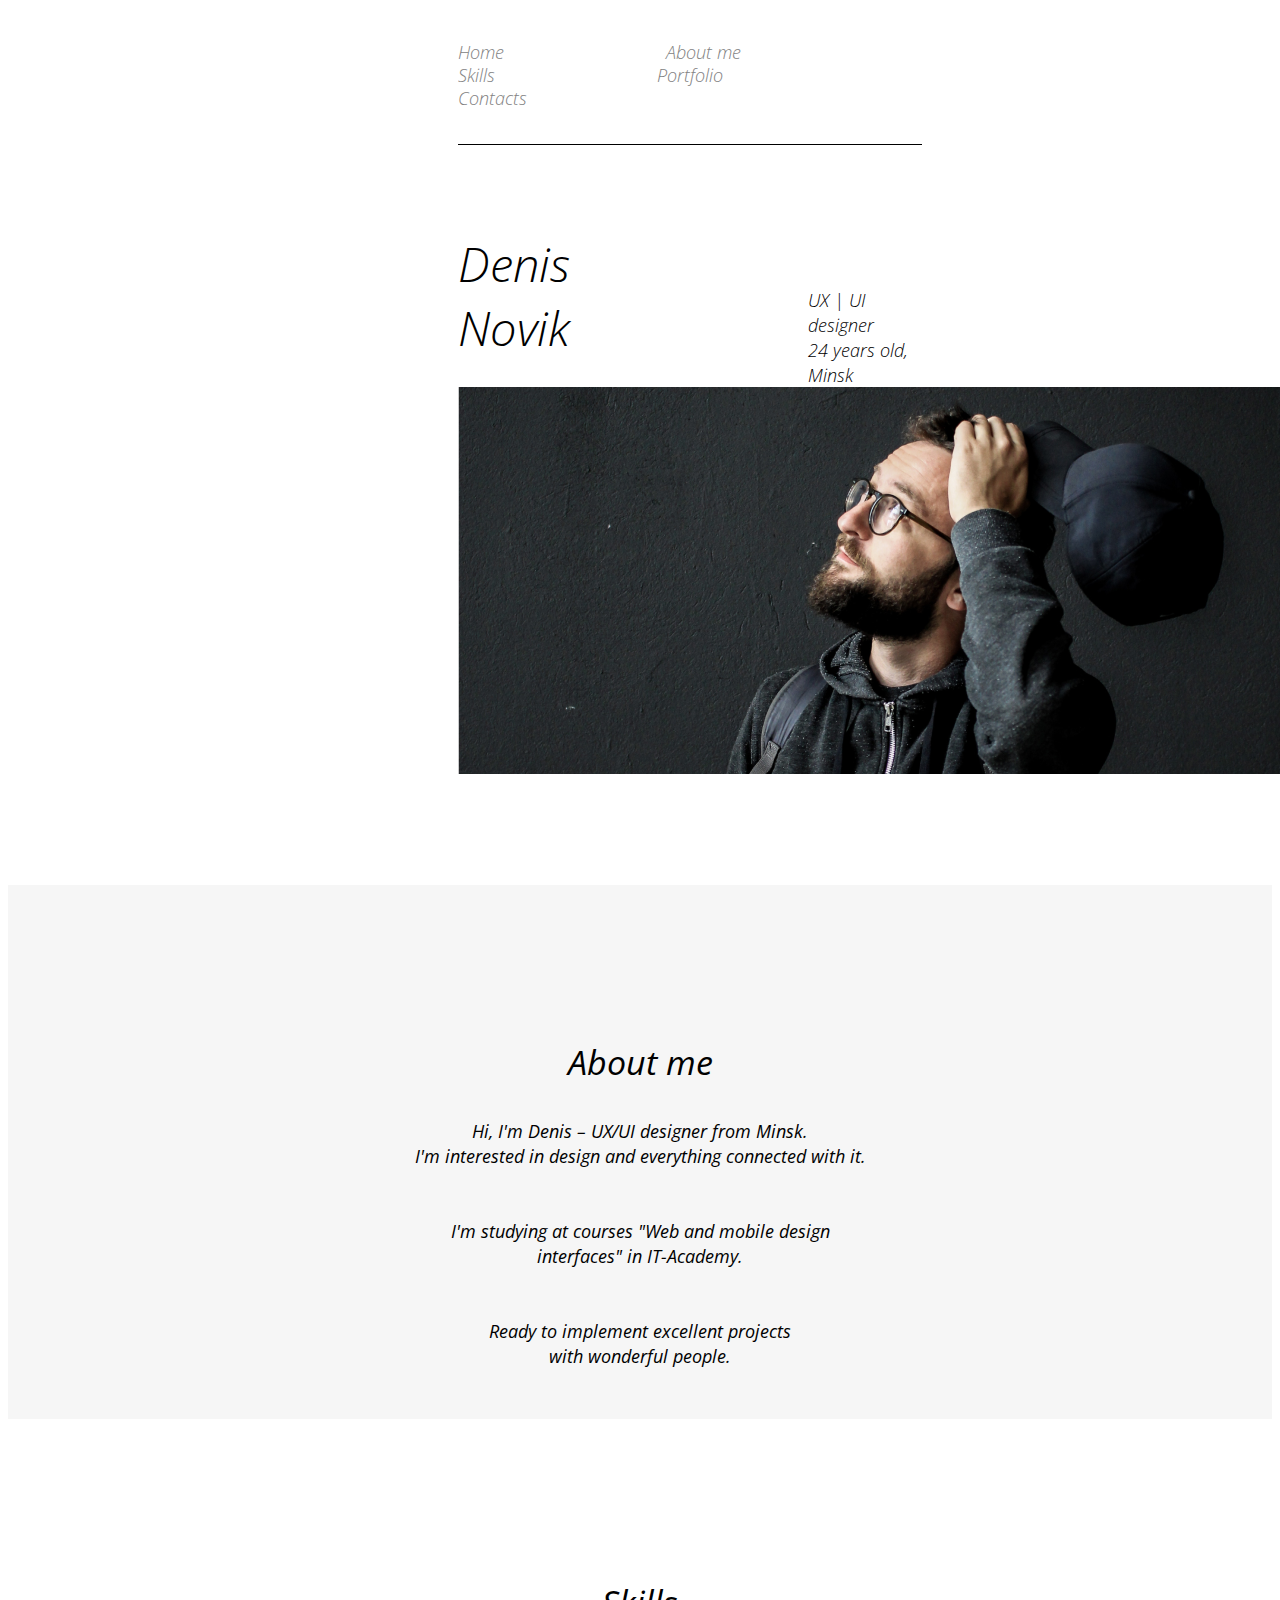
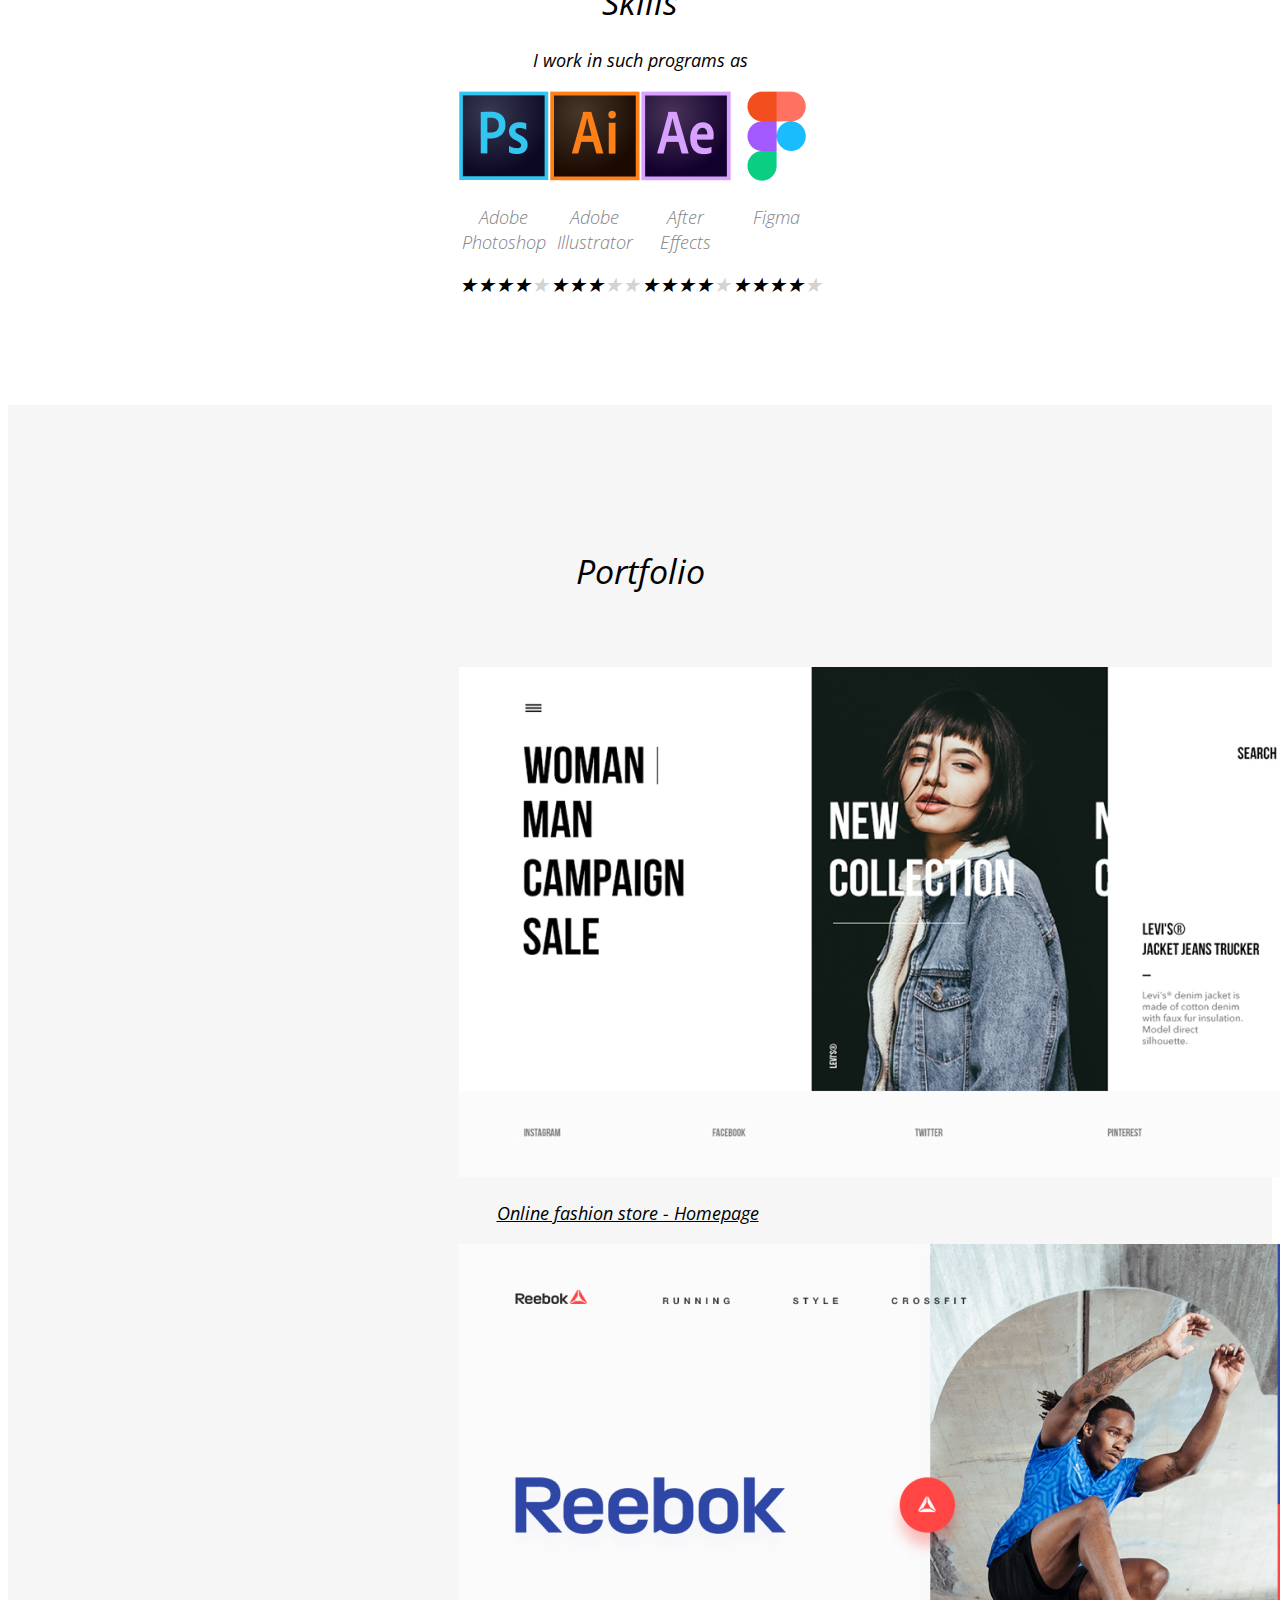
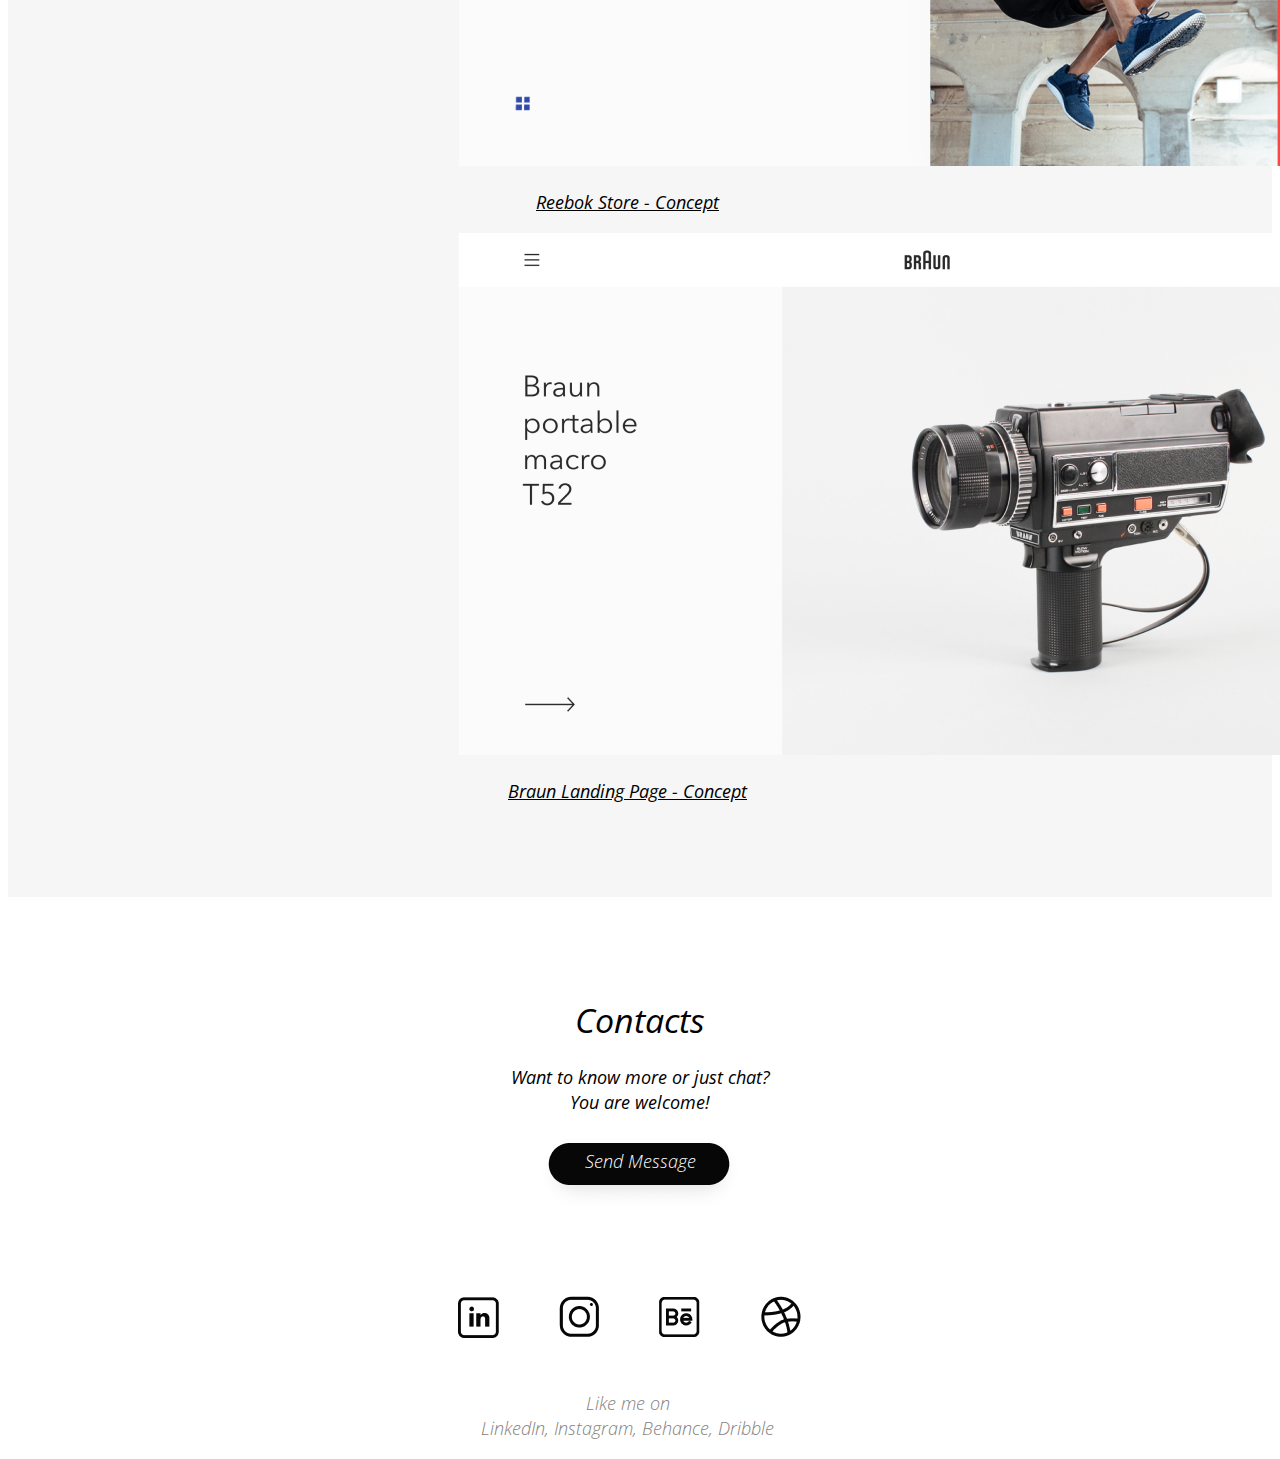
<file: Верстка сайта/index.html>
<!DOCTYPE html>
<html lang="en">
<head>
    <link rel="preconnect" href="https://fonts.googleapis.com">
    <link rel="preconnect" href="https://fonts.gstatic.com" crossorigin>
    <link href="https://fonts.googleapis.com/css2?family=Open+Sans:ital,wght@1,300&display=swap" rel="stylesheet">
    <meta charset="UTF-8">
    <title>FreeLanding</title>
    <link rel="stylesheet" type="text/css" href="FreeLanding.css">
    <style>


    </style>
</head>
<body>
<div class="wrapper">
    <header class="header">
        <div class="header_content_container">
            <div class="header_menu menu">
                <div class="menu_icon icon-menu">
                    <span></span>
                    <span></span>
                    <span></span>
                </div>
                <nav class="menu_body">

                    <ul>
                        <li>  <a href="" class="menu_link">Home</a></li>
                        <li> <a href="#About_me" class="menu_link">About me</a></li>
                        <li> <a href="#Skills" class="menu_link">Skills</a></li>
                        <li><a href="#Portfolio" class="menu_link">Portfolio</a></li>
                        <li><a href="#Contact" class="Contacts">Contacts</a></li>
                    </ul>

                </nav>
            </div>
        </div>
    </header>
    <main class="page">
<p class="Denis">
    Denis<br> Novik
</p>
        <p class="Designer">
            UX | UI designer <Br>
            24 years old, Minsk
        </p>
        <p class="Photo-Denis">
        <img src="Icons/BSPP2266.png">
    </p>
    </main>
    <main class="About_me">
        <a name="About_me"></a>
         <p class="About">
            About me
        </p>
        <p>
            Hi, I'm Denis – UX/UI designer from Minsk.<br>
            I'm interested in design and everything connected with it.<br><br><br>

            I'm studying at courses "Web and mobile design<br>
            interfaces" in IT-Academy.<br><br><br>

            Ready to implement excellent projects<br>
            with wonderful people.<br><br><br>
        </p>
    </main>
    <a name="Skills"></a>
<div class="Skills">

    <h1>Skills</h1>
    <p>
        I work in such programs as
    </p>
    <div class="programmes">
        <div class="Photoshop">
<img src="Icons/Photoshop.png">
   <p>
       Adobe<br> Photoshop
   </p>
            <div class="rating-mini">
                <span class="active"></span>
                <span class="active"></span>
                <span class="active"></span>
                <span class="active"></span>
                <span></span>
            </div>
        </div>
        <div class="Illustrator">

<img src="Icons/Illustrator.png">
            <p>
                Adobe <br>Illustrator
            </p>
            <div class="rating-mini">
                <span class="active"></span>
                <span class="active"></span>
                <span class="active"></span>
                <span></span>
                <span></span>
            </div>
        </div>
        <div class="After_Effects">
<img src="Icons/After_Effects.png">
            <p>
                After <br> Effects
            </p>
            <div class="rating-mini">
                <span class="active"></span>
                <span class="active"></span>
                <span class="active"></span>
                <span class="active"></span>
                <span></span>
            </div>
        </div>
        <div class="Figma">
<img src="Icons/Figma.png">
            <p>
                Figma <br><br>
            </p>
            <div class="rating-mini">
                <span class="active"></span>
                <span class="active"></span>
                <span class="active"></span>
                <span class="active"></span>
                <span></span>
            </div>
        </div>

    </div>
</div>
</div>
<a name="Portfolio"></a>
<div class="Portfolio">
    <h1>
        Portfolio
    </h1>
    <div class="Portfolio_list">
    <div class="first_Portfolio">
        <img src="Icons/1_Portfolio.png">
<p>
    Online fashion store - Homepage
</p>
    </div>
<div class="second_Portfolio">
    <img src="Icons/2_Portfolio.png">
    <p>
        Reebok Store - Concept
    </p>
    </div>
    <div class="third_Portfolio">
        <img src="Icons/3_Portfolio.png">
      <p>
          Braun Landing Page - Concept
      </p>
    </div>
</div>
</div>
<a name="Contact"></a>
<div class="Contact">
    <h1>
        Contacts
    </h1>
    <p>
        Want to know more or just chat?<br>
        You are welcome!
    </p>
    <div class="Messages">
        <img src="Icons/chip.png">
        <a href="https://vk.com/ikohido" target="_blank">Send Message</a>
    </div>
    <div class="Social">
        <img src="Icons/Socials.png">
        <p>
            Like me on <br> LinkedIn, Instagram, Behance, Dribble
        </p>
    </div>
</div>
</body>
</html>
</file>
<file: Верстка сайта/FreeLanding.css>
@font-face {
    font-family: 'Open Sans', sans-serif;
    font-style: normal;
    font-weight: normal;
}
body {
    min-width: 320px;
max-width: 1920px;
    font-family: 'Open Sans', serif;
    font-style: italic;

    color:black;
}

.header_content_container {
    max-width: 942px;
    margin-top: auto;
    margin-left: 450px;
    margin-right: 350px;
}

.menu_link {
    margin-right: 157.9px;
    margin-left: 0px;
    font-weight: 300;
    font-size: 18px;
    color: #828282;
    line-height: 129.37%;
}
.Contacts {
    margin-right: 0px;
    margin-left: 0px;
    font-weight: 300;
    font-size: 18px;
    color: #828282;
    line-height: 129.37%;

}
.menu_body {



overflow: auto;


    border-bottom: 1px solid black;

}
nav {




}
nav ul {

margin-top: 33px;
    margin-bottom: 33px;
padding-inline-start: 0px;

    list-style-type: none;

}
nav ul li {
    display: inline;
    padding-inline: 0px;

}
a {
    text-decoration: none;
}
a:hover {
    color: black;
    text-decoration: lightcoral;
}
.Denis {
    margin-left: 450px;
    margin-right: 350px;
    padding-top: 40px;
    font-family: 'Open Sans';
    font-style: italic;
    font-weight: 300;
    line-height: 64px;
    position: absolute;

}

.Denis {
    font-size: 47px;
}
.Designer {
    margin-left: 450px;
    margin-right: 350px;
    font-family: 'Open Sans';
    font-style: italic;
    font-weight: 300;
    font-size: 18px;
    line-height: 25px;
    position: absolute;
padding-left: 350px;
    padding-top: 125px;
    color: black;
}
.Photo-Denis {
    margin-left: 450px;
    margin-right: 350px;
    position: absolute;
    padding-top: 225px;
margin-bottom: 100px;
}
.page {
    margin-bottom: 740px;


}
.About_me {
padding-top: 120px;
    background-color: #F6F6F6;
    text-align: center;
    font-size: 18px;
    line-height: 25px;
}
.About {
    font-size: 34px;
    line-height: 46px;
}
.Skills {
    padding-top: 120px;
    text-align: center;
    font-size: 18px;
    line-height: 25px;
    margin-bottom: 100px;
}
h1 {
    text-align: center;
    font-size: 34px;
    line-height: 46px;
    font-weight: normal;
}

.programmes {
    margin-left: 450px;
    margin-right: 450px;
    display: flex;
    flex-direction: row;
    justify-content: space-around;
    font-weight: 300;
    font-size: 18px;
    color: #828282;
}
.rating-mini {
    display: inline-block;
    font-size: 0;
}
.rating-mini span {
    padding: 0;
    font-size: 20px;
    line-height: 1;
    color: lightgrey;
}
.rating-mini > span:before {
    content: '★';
}
.rating-mini > span.active {
    color: black;
}

.Portfolio {
    padding-top: 120px;
    background-color: #F6F6F6;

}
.Portfolio_list {
    padding-top: 50px;
padding-bottom: 75px;
    margin-bottom: 100px;
    margin-left: 450px;
    margin-right: 475px;
display: flex;
    flex-direction: column;

justify-content: space-between;
    font-size: 18px;
    line-height: 25px;
    text-align: center;
    text-decoration-line: underline;
    color: black;

}
.Contact {
    font-size: 18px;
    line-height: 25px;
    text-align: center;
}
.Messages {
    position: relative;
    width: 100%;

}
.Messages a {

    font-weight: 300;
    font-size: 18px;
    color: white;
    text-decoration: none;
    position: absolute;
    top: 17px;
left: 0;
    width: 100%;
    font-weight: 300;
    font-size: 18px;
    line-height: 129.37%;


}
.Messages a:hover {
    color: darkgrey;
}
.Social {

    margin-top: 50px;
    margin-left: 450px;
    margin-right: 475px;
    display: block;
    font-weight: 300;
    font-size: 18px;
    color: #828282;
}
</file>
